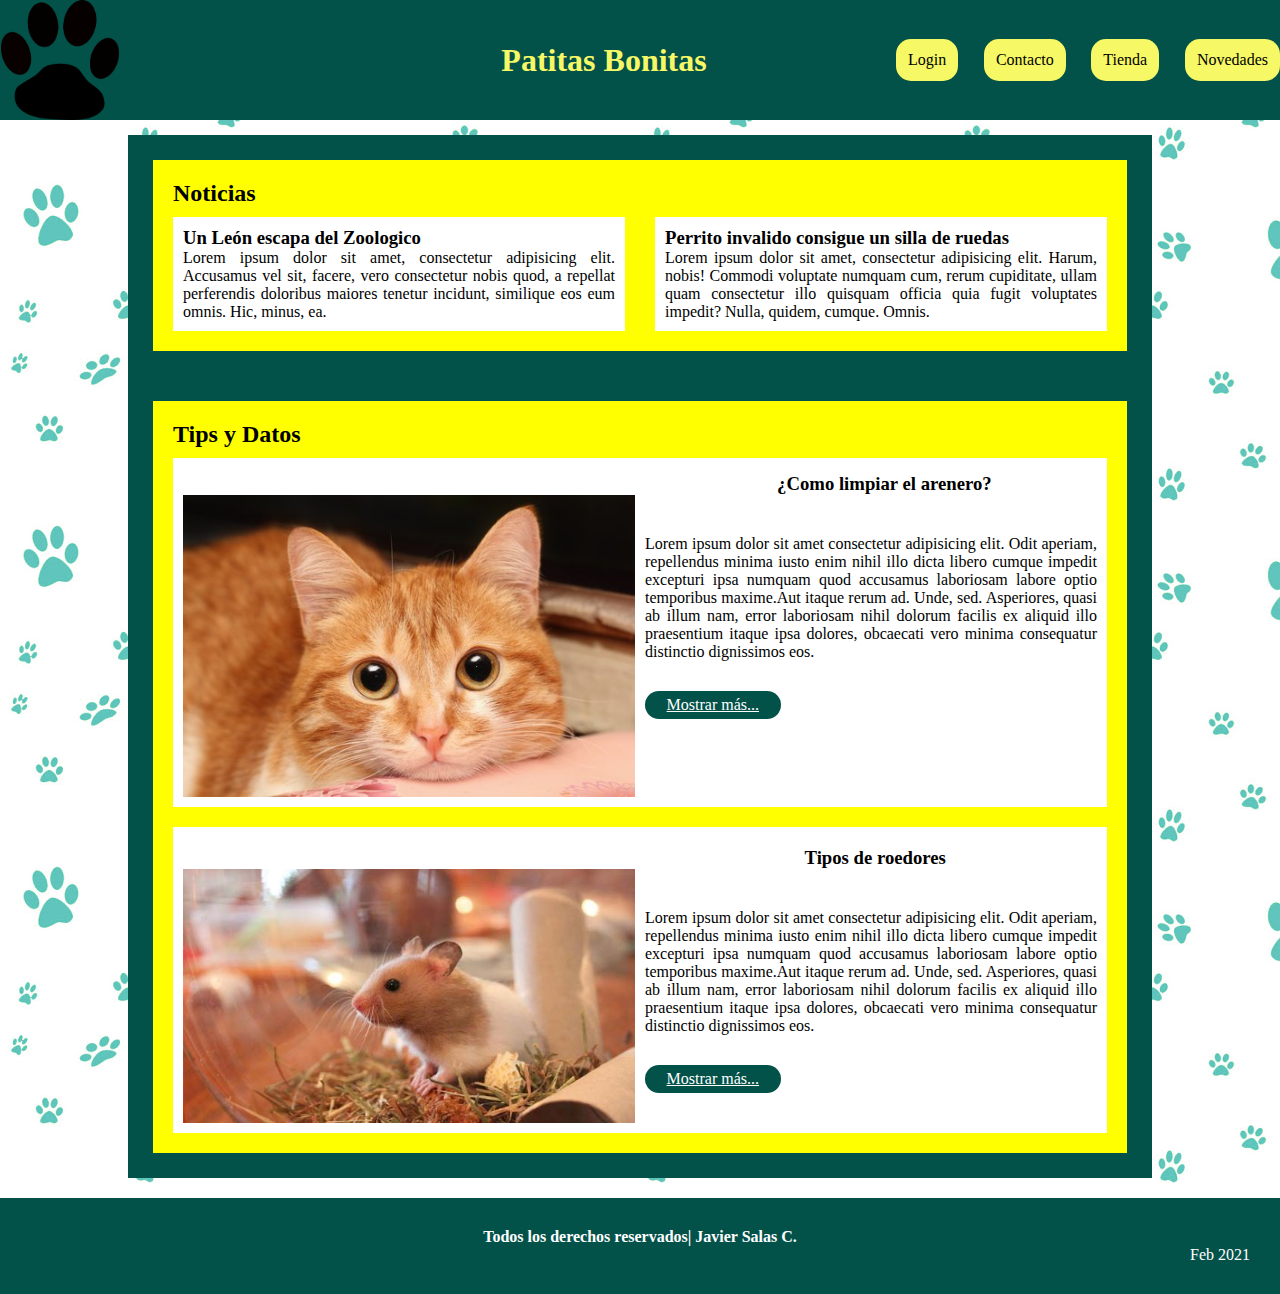
<file: Patitas_Veterinaria/index.html>
<!DOCTYPE html>
<html lang="es">
<head>
    <meta charset="UTF-8">
    <meta http-equiv="X-UA-Compatible" content="IE=edge">
    <meta name="viewport" content="width=device-width, initial-scale=1.0">
    <link rel="stylesheet" href="./estilos/style.css">
    <title>Patitas Bonitas</title>
</head>
<body>
    <header><!--Encabezado de mi página-->
        <img id="logo" src="./images/logo.png" alt="huella de perrito">
        <h1 id="encabezado"><a id="home_patitas"href="#">Patitas Bonitas</a></h1>
        <ul>
            <li><a class="paginaInterna" href="#">Login</a></li>
            <li><a href="#">Contacto</a></li>
            <li><a href="#">Tienda</a></li>
            <li><a href="#">Novedades</a></li>
        </ul>
    </header>
    <main><!--Contenido de mi página-->
        <section id="seccion1" ><!--Seccion de noticias-->
            <h2>Noticias</h2>
            <div class="seccion1">
                <article class="column"><!--Un león-->
                    <h3>Un León escapa del Zoologico</h3>
                    <p>Lorem ipsum dolor sit amet, consectetur adipisicing elit. Accusamus vel sit, facere, vero consectetur nobis quod, a repellat perferendis doloribus maiores tenetur incidunt, similique eos eum omnis. Hic, minus, ea.</p>
                </article>

                <article class="column"><!--Perrito invalido-->
                    <h3>Perrito invalido consigue un silla de ruedas</h3>
                    <p>Lorem ipsum dolor sit amet, consectetur adipisicing elit. Harum, nobis! Commodi voluptate numquam cum, rerum cupiditate, ullam quam consectetur illo quisquam officia quia fugit voluptates impedit? Nulla, quidem, cumque. Omnis.</p>
                </article>
            </div>
        </section>

        <section id="seccion2"><!--Seccion de tips y datos-->
            <h2>Tips y Datos</h2>
            <div class="seccion2">
                <article class="articuloS2"><!--Articulo de gato-->
                    <h3 id="subtitle2-1">¿Como limpiar el arenero?</h3>
                    <div class="subseccionesart2">
                        <img class="column" src="./images/gato.jpg" alt="gato">
                        <div class="column">
                            <div class="contenido">
                                <p class="parrafo">Lorem ipsum dolor sit amet consectetur adipisicing elit. Odit aperiam, repellendus minima iusto enim nihil illo dicta libero cumque impedit excepturi ipsa numquam quod accusamus laboriosam labore optio temporibus maxime.Aut itaque rerum ad. Unde, sed. Asperiores, quasi ab illum nam, error laboriosam nihil dolorum facilis ex aliquid illo praesentium itaque ipsa dolores, obcaecati vero minima consequatur distinctio dignissimos eos.</p>
                                <a class="boton" href="https://www.mascoteros.com/blog/como-mantener-limpio-y-cuidado-el-arenero-de-tu-gato-y-evitar-que-huela/" target="_blank">Mostrar más...</a>
                            </div>
                        </div>
                    </div>
                </article>
                <article class="articuloS2"><!--Articulo de roedores-->
                    <h3 id="subtitle2-2">Tipos de roedores</h3>
                    <div class="subseccionesart2">
                        <img class="column"src="./images/roedor.jpg" alt="roedor">
                        <div class="column">
                            <div class="contenido">
                                <p class="parrafo">Lorem ipsum dolor sit amet consectetur adipisicing elit. Odit aperiam, repellendus minima iusto enim nihil illo dicta libero cumque impedit excepturi ipsa numquam quod accusamus laboriosam labore optio temporibus maxime.Aut itaque rerum ad. Unde, sed. Asperiores, quasi ab illum nam, error laboriosam nihil dolorum facilis ex aliquid illo praesentium itaque ipsa dolores, obcaecati vero minima consequatur distinctio dignissimos eos.</p>
                                <a class="boton" href="https://www.roedomesticos.org/" target="_blank">Mostrar más...</a>
                            </div>
                        </div>
                    </div>
                </article>
            </div>
        </section>

       
    </main>
    <footer><!--Pie de página-->
        <h4>Todos los derechos reservados| Javier Salas C.</h4>
        <p id="date"> Feb 2021</p>
    </footer>
</body>
</html>
</file>
<file: Patitas_Veterinaria/estilos/style.css>
*{
    margin:0;
    padding: 0;
}

body{
    background-image: url("../images/fondo.jpg");
}

header{
    background-color: rgb(3,82,74);
    display: flex;
    justify-content: space-between;
    align-items: center;
}

#logo{
    width: 120px;
    height: 120px;
}

#encabezado{
    color: rgb(246,248,101);
    margin-left: 15%;
}



#home_patitas{
    color:rgb(246,248,101);
    text-decoration: none;
}

#home_patitas:hover{
    color: white ;
}


ul{
    display: flex;
    justify-content: space-between;
    width: 30%;
    list-style: none;
}

li{
    background-color: rgb(246,248,101);
    border-radius: 15px;
    padding: 12px;
}

li a{
    text-decoration: none;
    color: black;
}

li a:hover{
    background-color:yellowgreen;
    color:white;
}

li:hover{
    background-color:yellowgreen;
    color:white;
}

main{
    width: 80%;
    margin-top: 15px;
    margin-left:10%;
    background-color:rgb(3,82,74);
    
    
}


section{

    background-color: yellow;
    border: 25px solid rgb(3,82,74);
    padding: 20px;
    

}


article{

background-color: white;
padding:10px;

}

.seccion1{

    display: flex;
    justify-content: space-between;
    column-gap: 30px;
    
}

.seccion2{
    display:grid; 
    row-gap: 20px; /* colocar un espcacio entre rows de un grid*/
    
    
}

.subseccionesart2{

    display:flex;
    column-gap: 10px;   

}


.column{
    flex:50%;
    
}



#subtitle2-1{
    padding-top: 5px;
    margin-left: 65%;
    
}

#subtitle2-2{
    margin-left: 68%;
    padding-top:10px;
    
}

img{
    object-fit: contain;
    width:20%;

    
  }

.contenido{
    display: grid;
    row-gap: 30px;
}



.boton{
    background-color: rgb(3,82,74);   
    margin-right: 70%;
    color: white;
    text-align: center;
    border-radius: 15px;
    padding:5px;
    
   }

.boton:hover{

    background-color:yellowgreen;
    color:white;
}

.parrafo{
    text-align: justify;
    padding-top: 40px;;
    
}

p{
    text-align: justify;
}

h2{
    padding-bottom: 10px;
}


footer{
    text-align: center;
    margin-top: 20px;
    background-color: rgb(3,82,74);
    padding:30px;
    color:white;
}

#date{
    text-align: right;
}
</file>
